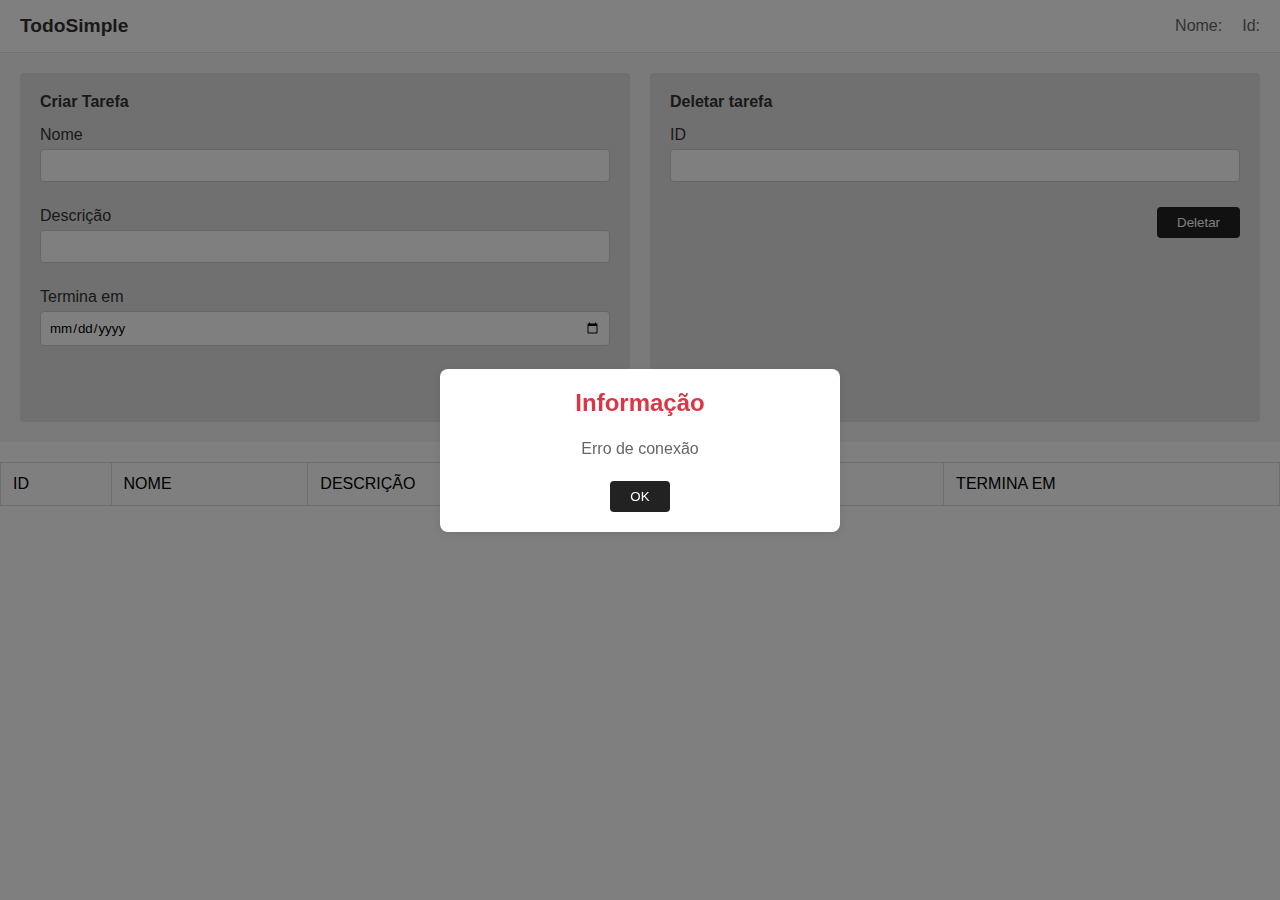
<file: view/homePage.html>
<!DOCTYPE html>
<html lang="-pt-br">
<head>
    <meta charset="UTF-8">
    <meta name="viewport" content="width=device-width, initial-scale=1.0">
    <title>TodoSimple • Home</title>
    <link rel="stylesheet" href="css/home.css"><style>
        .overlay {
            position: fixed;
            top: 0;
            left: 0;
            width: 100%;
            height: 100%;
            background-color: rgba(0, 0, 0, 0.5);
            display: none;
            justify-content: center;
            align-items: center;
            z-index: 1000;
        }

        /* Modal styles */
        .modal {
            background-color: white;
            padding: 20px;
            border-radius: 8px;
            box-shadow: 0 2px 10px rgba(0, 0, 0, 0.1);
            width: 90%;
            max-width: 400px;
            text-align: center;
        }

        .modal-header {
            margin-bottom: 20px;
        }

        .modal-title {
            color: #dc3545;
            font-size: 1.5rem;
            margin-bottom: 10px;
        }

        .modal-body {
            margin-bottom: 20px;
            color: #666;
            line-height: 1.5;
        }

        .modal-footer {
            display: flex;
            justify-content: center;
        }

        .btn-error {
            padding: 10px 30px;
            border: none;
            border-radius: 4px;
            background-color: #dc3545;
            color: white;
            cursor: pointer;
            font-size: 1rem;
            transition: background-color 0.2s;
        }

        .btn-error:hover {
            background-color: #c82333;
        }

        /* Test button styles */
        .show-error-btn {
            padding: 10px 20px;
            background-color: #007bff;
            color: white;
            border: none;
            border-radius: 4px;
            cursor: pointer;
        }

        .show-error-btn:hover {
            background-color: #0056b3;
        }
    </style>
</head>
<body>
    <!-- Overlay and Modal -->
    <div class="overlay" id="infoOverlay">
        <div class="modal">
            <div class="modal-header">
                <h2 class="modal-title">Informação</h2>
            </div>
            <div class="modal-body" id="infoMessage">
                <!-- Error message will be inserted here -->
            </div>
            <div class="modal-footer">
                <button class="btn" onclick="hideInfo()">OK</button>
            </div>
        </div>
    </div>

    <nav class="navbar">
        <a href="signPage.html" class="navbar-brand">TodoSimple</a>
        <div class="navbar-nav">
            <a href="#" id="user-name" class="nav-link">Nome:</a>
            <a href="#" id="user-id" class="nav-link">Id:</a>
        </div>
    </nav>

    <div class="container">
        <div class="section">
            <h2 class="section-title">Criar Tarefa</h2>
            <form id="createTaskForm">
                <div class="form-group">
                    <label for="name">Nome</label>
                    <input type="text" id="name" name="name" required>
                </div>
                <div class="form-group">
                    <label for="description">Descrição</label>
                    <input type="text" id="description" name="description" required>
                </div>
                <div class="form-group">
                    <label for="end-at">Termina em</label>
                    <input type="date" id="end-at" name="end-at" date required>
                </div>
                <button type="submit" class="btn">Criar</button>
            </form>
        </div>

        <div class="section">
            <h2 class="section-title">Deletar tarefa</h2>
            <form id="deleteTaskForm">
                <div class="form-group">
                    <label for="taskId">ID</label>
                    <input type="text" id="taskId" name="taskId" required>
                </div>
                <button type="submit" class="btn">Deletar</button>
            </form>
        </div>
    </div>

    <table class="task-table">
        <thead>
            <tr>
                <th>ID</th>
                <th>NOME</th>
                <th>DESCRIÇÃO</th>
                <th>CRIADO EM</th>
                <th>TERMINA EM</th>
            </tr>
        </thead>
        <tbody id="taskTableBody">
            <!-- Tasks will be inserted here by JavaScript -->
        </tbody>
    </table>
    
    <script src="js/main.js"></script>
</body>
</html>
</file>
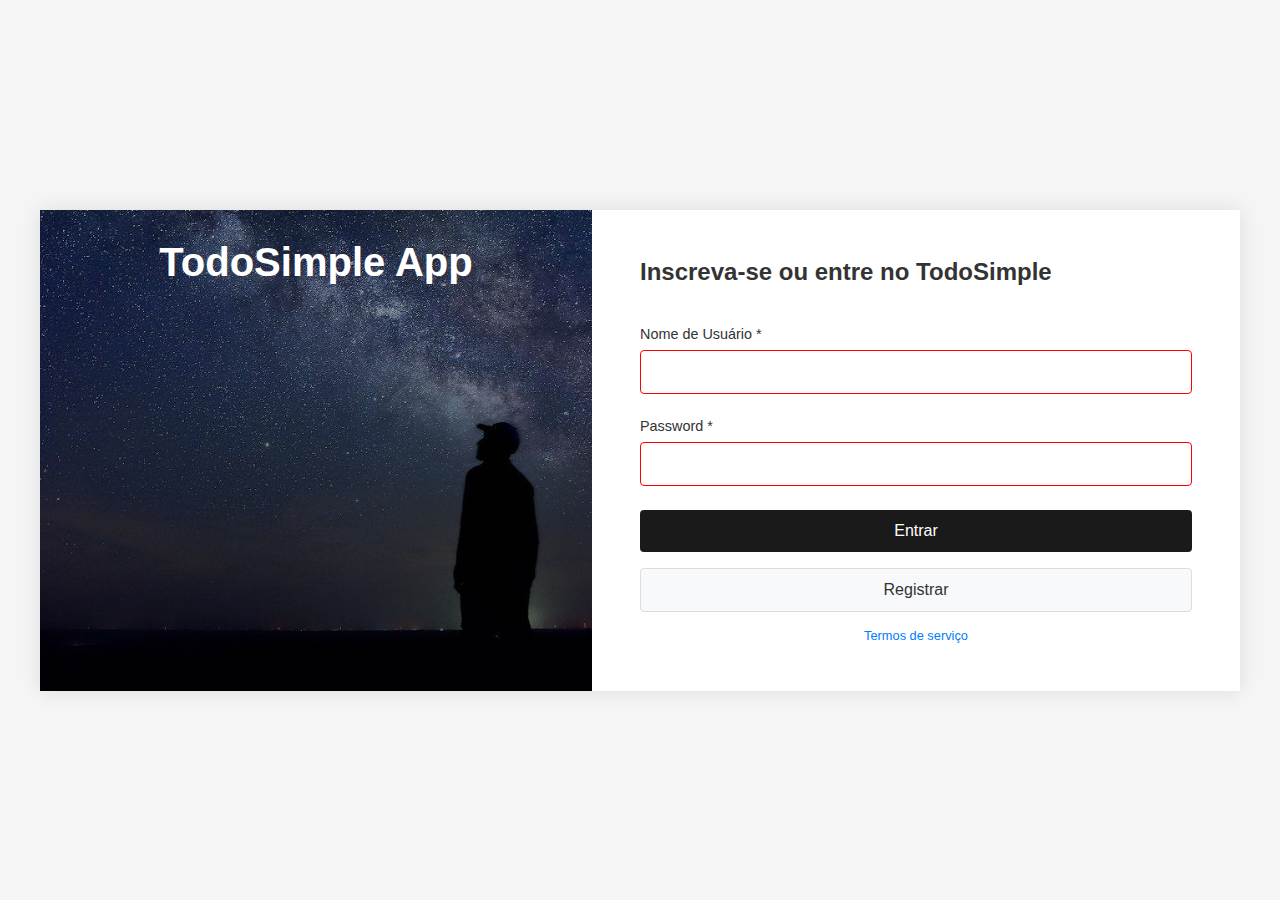
<file: view/signPage.html>
<!DOCTYPE html>
<html lang="en">
<head>
    <meta charset="UTF-8">
    <meta name="viewport" content="width=device-width, initial-scale=1.0">
    <title>TodoSimple App</title>
    <link rel="stylesheet" href="css/sign.css">
    <style>
        .overlay {
            position: fixed;
            top: 0;
            left: 0;
            width: 100%;
            height: 100%;
            background-color: rgba(0, 0, 0, 0.5);
            display: none;
            justify-content: center;
            align-items: center;
            z-index: 1000;
        }

        /* Modal styles */
        .modal {
            background-color: white;
            padding: 20px;
            border-radius: 8px;
            box-shadow: 0 2px 10px rgba(0, 0, 0, 0.1);
            width: 90%;
            max-width: 400px;
            text-align: center;
        }

        .modal-header {
            margin-bottom: 20px;
        }

        .modal-title {
            color: #dc3545;
            font-size: 1.5rem;
            margin-bottom: 10px;
        }

        .modal-body {
            margin-bottom: 20px;
            color: #666;
            line-height: 1.5;
        }

        .modal-footer {
            display: flex;
            justify-content: center;
        }

        .btn-error {
            padding: 10px 30px;
            border: none;
            border-radius: 4px;
            background-color: #dc3545;
            color: white;
            cursor: pointer;
            font-size: 1rem;
            transition: background-color 0.2s;
        }

        .btn-error:hover {
            background-color: #c82333;
        }

        /* Test button styles */
        .show-error-btn {
            padding: 10px 20px;
            background-color: #007bff;
            color: white;
            border: none;
            border-radius: 4px;
            cursor: pointer;
        }

        .show-error-btn:hover {
            background-color: #0056b3;
        }
    </style>
</head>
<body>

    <!-- Overlay and Modal -->
    <div class="overlay" id="infoOverlay">
        <div class="modal">
            <div class="modal-header">
                <h2 class="modal-title">Informação</h2>
            </div>
            <div class="modal-body" id="infoMessage">
                <!-- Error message will be inserted here -->
            </div>
            <div class="modal-footer">
                <button class="btn" onclick="hideInfo()">OK</button>
            </div>
        </div>
    </div>

    <div class="container">
        <div class="hero">
            <div class="hero-content">
                <h1>TodoSimple App</h1>
            </div>
        </div>
        <div class="form-container">
            <div class="form-header">
                <h2>Inscreva-se ou entre no TodoSimple</h2>
            </div>
            <form id="loginForm">
                <div class="form-group">
                    <label for="username">Nome de Usuário *</label>
                    <input type="text" id="username" name="username" required>
                    <div class="error" id="error-username"></div>
                </div>
                <div class="form-group">
                    <label for="password">Password *</label>
                    <input type="password" id="password" name="password" required>
                    <div class="error" id="error-password"></div>
                </div>
                <button type="submit" class="btn btn-primary">Entrar</button>
                <button type="button" class="btn btn-secondary">Registrar</button>
                <p class="terms">
                    <a href="#">Termos de serviço</a>
                </p>
            </form>
        </div>
    </div>
    <script src="js/sign.js"></script>
</body>
</html>
</file>
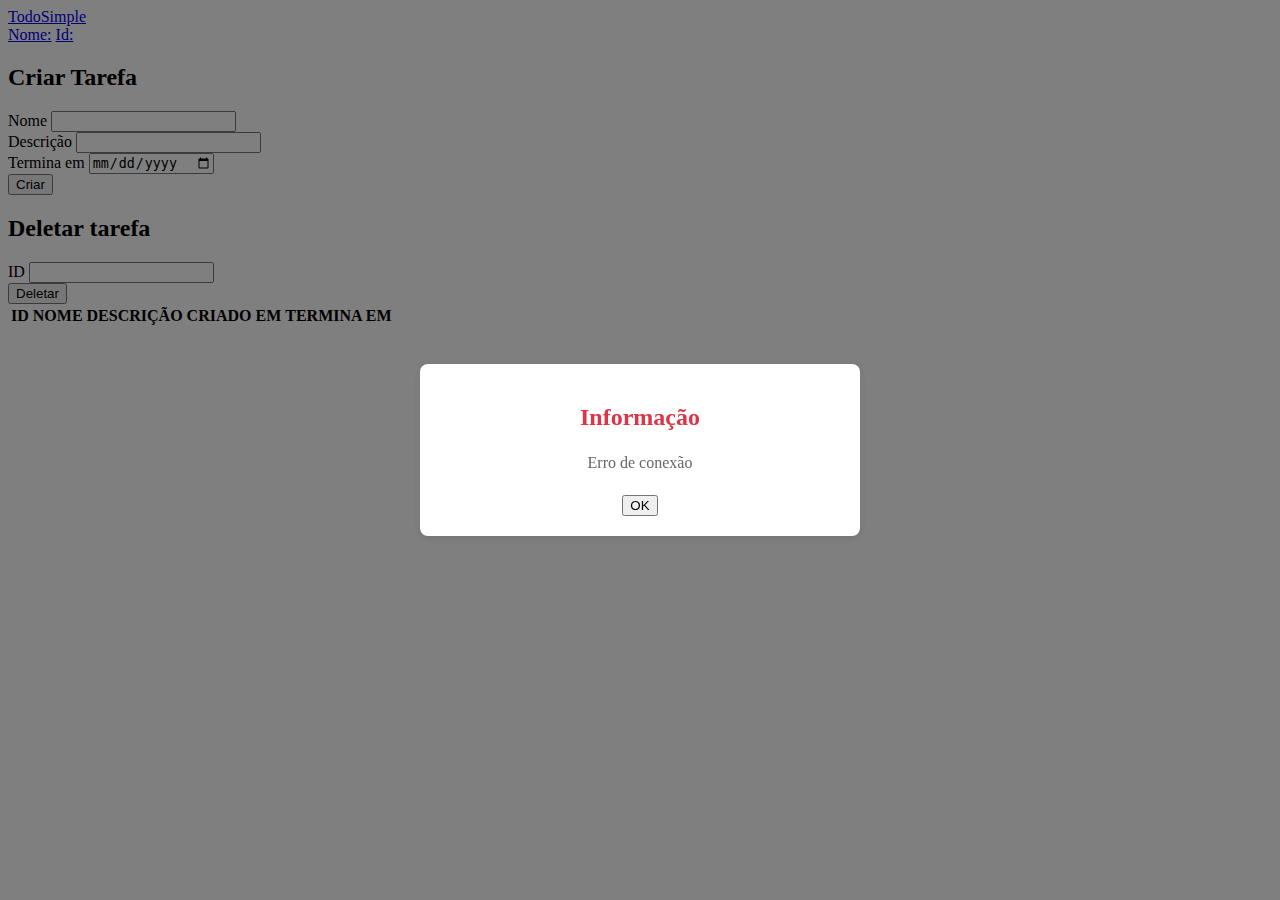
<file: src/main/resources/templates/homePage.html>
<!DOCTYPE html>
<html lang="-pt-br" xmlns:th="http://www.w3.org/1999/xhtml">
<head>
    <meta charset="UTF-8">
    <meta name="viewport" content="width=device-width, initial-scale=1.0">
    <title>TodoSimple • Home</title>
    <link rel="stylesheet" th:href="@{/css/home.css}"><style>
        .overlay {
            position: fixed;
            top: 0;
            left: 0;
            width: 100%;
            height: 100%;
            background-color: rgba(0, 0, 0, 0.5);
            display: none;
            justify-content: center;
            align-items: center;
            z-index: 1000;
        }

        /* Modal styles */
        .modal {
            background-color: white;
            padding: 20px;
            border-radius: 8px;
            box-shadow: 0 2px 10px rgba(0, 0, 0, 0.1);
            width: 90%;
            max-width: 400px;
            text-align: center;
        }

        .modal-header {
            margin-bottom: 20px;
        }

        .modal-title {
            color: #dc3545;
            font-size: 1.5rem;
            margin-bottom: 10px;
        }

        .modal-body {
            margin-bottom: 20px;
            color: #666;
            line-height: 1.5;
        }

        .modal-footer {
            display: flex;
            justify-content: center;
        }

        .btn-error {
            padding: 10px 30px;
            border: none;
            border-radius: 4px;
            background-color: #dc3545;
            color: white;
            cursor: pointer;
            font-size: 1rem;
            transition: background-color 0.2s;
        }

        .btn-error:hover {
            background-color: #c82333;
        }

        /* Test button styles */
        .show-error-btn {
            padding: 10px 20px;
            background-color: #007bff;
            color: white;
            border: none;
            border-radius: 4px;
            cursor: pointer;
        }

        .show-error-btn:hover {
            background-color: #0056b3;
        }
    </style>
</head>
<body>
    <!-- Overlay and Modal -->
    <div class="overlay" id="infoOverlay">
        <div class="modal">
            <div class="modal-header">
                <h2 class="modal-title">Informação</h2>
            </div>
            <div class="modal-body" id="infoMessage">
                <!-- Error message will be inserted here -->
            </div>
            <div class="modal-footer">
                <button class="btn" onclick="hideInfo()">OK</button>
            </div>
        </div>
    </div>

    <nav class="navbar">
        <a href="view/signPage.html" class="navbar-brand">TodoSimple</a>
        <div class="navbar-nav">
            <a href="#" id="user-name" class="nav-link">Nome:</a>
            <a href="#" id="user-id" class="nav-link">Id:</a>
        </div>
    </nav>

    <div class="container">
        <div class="section">
            <h2 class="section-title">Criar Tarefa</h2>
            <form id="createTaskForm">
                <div class="form-group">
                    <label for="name">Nome</label>
                    <input type="text" id="name" name="name" required>
                </div>
                <div class="form-group">
                    <label for="description">Descrição</label>
                    <input type="text" id="description" name="description" required>
                </div>
                <div class="form-group">
                    <label for="end-at">Termina em</label>
                    <input type="date" id="end-at" name="end-at" date required>
                </div>
                <button type="submit" class="btn">Criar</button>
            </form>
        </div>

        <div class="section">
            <h2 class="section-title">Deletar tarefa</h2>
            <form id="deleteTaskForm">
                <div class="form-group">
                    <label for="taskId">ID</label>
                    <input type="text" id="taskId" name="taskId" required>
                </div>
                <button type="submit" class="btn">Deletar</button>
            </form>
        </div>
    </div>

    <table class="task-table">
        <thead>
            <tr>
                <th>ID</th>
                <th>NOME</th>
                <th>DESCRIÇÃO</th>
                <th>CRIADO EM</th>
                <th>TERMINA EM</th>
            </tr>
        </thead>
        <tbody id="taskTableBody">
            <!-- Tasks will be inserted here by JavaScript -->
        </tbody>
    </table>
    <script >

        const BASE_URL = "http://localhost:8080/task"

        document.getElementById('createTaskForm').addEventListener('submit', async function(e) {
            e.preventDefault();

            const name = document.getElementById('name').value;
            const description = document.getElementById('description').value;
            const endAt = document.getElementById('end-at').value;

            createTask(name, description, endAt );

            updateTaskTable();
           // this.reset();
        });

        document.getElementById('deleteTaskForm').addEventListener('submit', function(e) {
            e.preventDefault();

            const taskId = parseInt(document.getElementById('taskId').value);
            deleteTask(taskId);
            updateTaskTable();
            this.reset();
        });

        async function updateTaskTable() {
            const tbody = document.getElementById('taskTableBody');
            tbody.innerHTML = '';

            const response = await getTasks();
            const data = await response.json();
            let tasks = data;

            tasks.forEach(task => {

                const row = document.createElement('tr');
                row.innerHTML = `
                    <td>${task.id}</td>
                    <td>${task.title}</td>
                    <td>${task.description}</td>
                    <td>${task.createdAt[2]}/${task.createdAt[1]}/${task.createdAt[0]}</td>
                    <td>${task.endAt[2]}/${task.endAt[1]}/${task.endAt[0]}</td>
                `;
                tbody.appendChild(row);
            });
        }

        async function getTasks()
        {
            let header = new Headers();
            header.append("Content-Type", "application/json; charset=utf8");
            header.append("Authorization", window.localStorage.getItem("Authorization"))

            const response = await getUser();

            const data = await response.json();

            try {
                const response = await fetch(`${BASE_URL}/user/${data.id}`, {
                    method: "GET",
                    headers: header,
                });

                return response;
            } catch (error) {
                showInfo("Erro de conexão")
                throw error;
            }
        }

        async function createTask(title, description, endAt)
        {
            let dateConvert = endAt.split("-").map(Number);
            dateConvert.push(0,0,0,0)
            let raw = JSON.stringify({
                "title": title,
                "description": description,
                "endAt": [
                    dateConvert[0],
                    dateConvert[1],
                    dateConvert[2],
                    dateConvert[3],
                    dateConvert[4],
                    dateConvert[5],
                    dateConvert[6],
                ]
             });
            let header = new Headers();
            header.append("Content-Type", "application/json; charset=utf8");
            header.append("Authorization", window.localStorage.getItem("Authorization"))

            try {
                const response = await fetch(`${BASE_URL}`, {
                    method: "POST",
                    headers: header,
                    body: raw
                });

            } catch (error) {
                showInfo("Erro de conexão")
                throw error;
            }
        }

        async function deleteTask(id)
        {

            let header = new Headers();
            header.append("Content-Type", "application/json; charset=utf8");
            header.append("Authorization", window.localStorage.getItem("Authorization"))

            try {
                const response = await fetch(`${BASE_URL}/${id}`, {
                    method: "DELETE",
                    headers: header,
                });

            } catch (error) {
                showInfo("Erro de conexão")
                throw error;
            }
        }

        renderUserInfo();

        async function renderUserInfo() {

            const response = await getUser();

            const data = await response.json();

            document.querySelector("#user-name").innerHTML = `Nome de usuário: ${data.username}`
            document.querySelector("#user-id").innerHTML = `ID de usuário: ${data.id}`
        }

        async function getUser()
        {
            let header = new Headers();
            header.append("Content-Type", "application/json; charset=utf8");
            header.append("Authorization", window.localStorage.getItem("Authorization"))

            try {
                const response = await fetch(`http://localhost:8080/user/me`, {
                    method: "GET",
                    headers: header,
                });

                return response;
            } catch (error) {
                showInfo("Erro de conexão");
                throw error;
            }
        }

        function showInfo(message) {
            const overlay = document.getElementById('infoOverlay');
            const infoMessage = document.getElementById('infoMessage');

            // Set error message
            infoMessage.textContent = message;

            // Show overlay with fade effect
            overlay.style.display = 'flex';
            overlay.style.opacity = '0';
            setTimeout(() => {
                overlay.style.opacity = '1';
            }, 10);
        }

        // Function to hide error
        function hideInfo() {
            const overlay = document.getElementById('infoOverlay');
            overlay.style.opacity = '0';
            setTimeout(() => {
                overlay.style.display = 'none';
            }, 200);

            window.setTimeout(function () {
                window.location = "/signPage";
               }, 500)
        }

        updateTaskTable();
    </script>
</body>
</html>
</file>
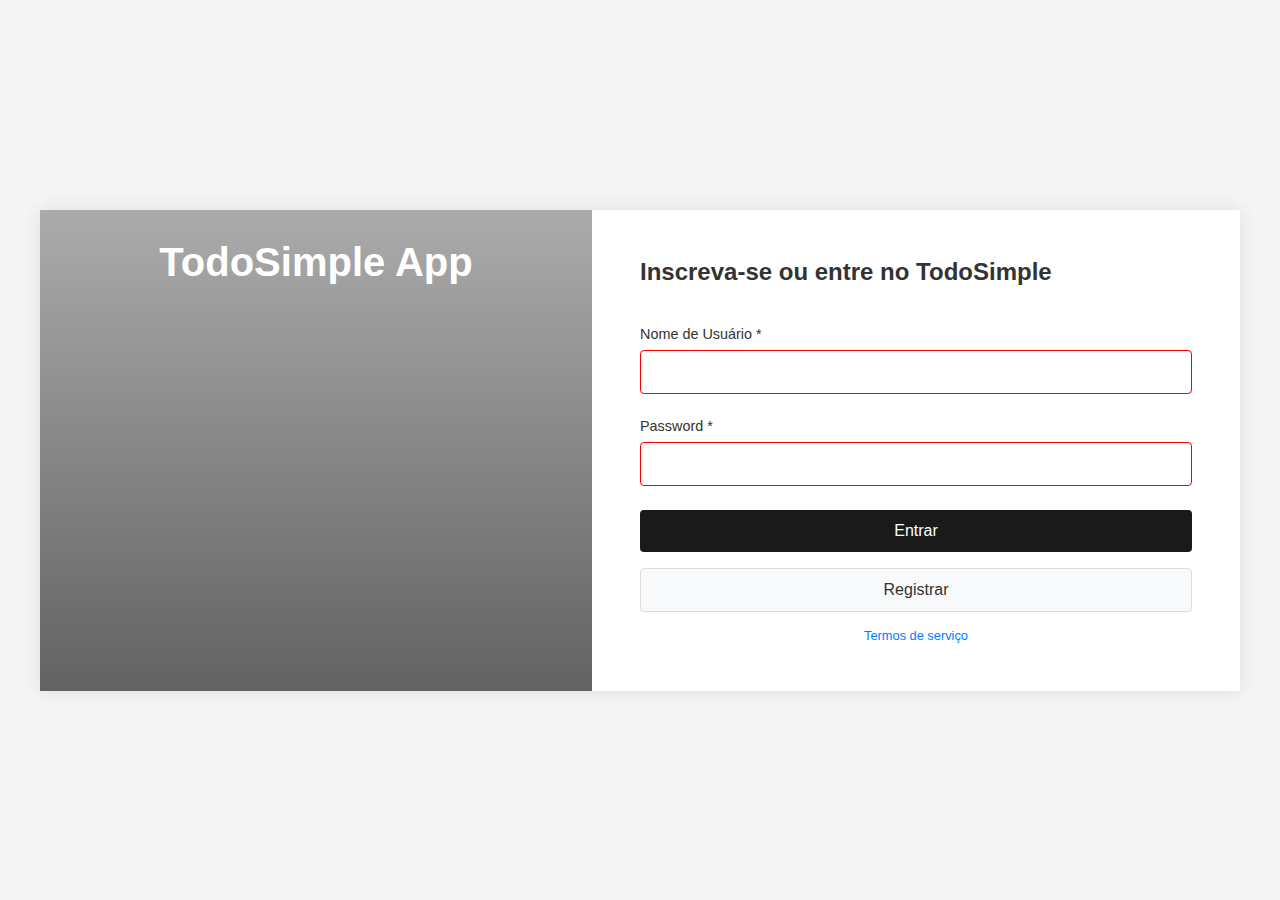
<file: src/main/resources/templates/signPage.html>
<!DOCTYPE html>
<html lang="en" xmlns:th="http://www.thymeleaf.org">
<head>
    <meta charset="UTF-8">
    <meta name="viewport" content="width=device-width, initial-scale=1.0">

    <title>TodoSimple App</title>
    <link rel="stylesheet" href="css/sign.css">
    <style>.overlay {
            position: fixed;
            top: 0;
            left: 0;
            width: 100%;
            height: 100%;
            background-color: rgba(0, 0, 0, 0.5);
            display: none;
            justify-content: center;
            align-items: center;
            z-index: 1000;
        }

        /* Modal styles */
        .modal {
            background-color: white;
            padding: 20px;
            border-radius: 8px;
            box-shadow: 0 2px 10px rgba(0, 0, 0, 0.1);
            width: 90%;
            max-width: 400px;
            text-align: center;
        }

        .modal-header {
            margin-bottom: 20px;
        }

        .modal-title {
            color: #dc3545;
            font-size: 1.5rem;
            margin-bottom: 10px;
        }

        .modal-body {
            margin-bottom: 20px;
            color: #666;
            line-height: 1.5;
        }

        .modal-footer {
            display: flex;
            justify-content: center;
        }

        .btn-error {
            padding: 10px 30px;
            border: none;
            border-radius: 4px;
            background-color: #dc3545;
            color: white;
            cursor: pointer;
            font-size: 1rem;
            transition: background-color 0.2s;
        }

        .btn-error:hover {
            background-color: #c82333;
        }

        /* Test button styles */
        .show-error-btn {
            padding: 10px 20px;
            background-color: #007bff;
            color: white;
            border: none;
            border-radius: 4px;
            cursor: pointer;
        }

        .show-error-btn:hover {
            background-color: #0056b3;
        }</style>
</head>
<body>

    <!-- Overlay and Modal -->
    <div class="overlay" th:id="infoOverlay">
        <div class="modal">
            <div class="modal-header">
                <h2 class="modal-title">Informação</h2>
            </div>
            <div class="modal-body" id="infoMessage">
                <!-- Error message will be inserted here -->
            </div>
            <div class="modal-footer">
                <button class="btn" onclick="hideInfo()">OK</button>
            </div>
        </div>
    </div>
    <div class="container">
        <div class="hero">
            <div class="hero-content">
                <h1>TodoSimple App</h1>
            </div>
        </div>
        <div class="form-container">
            <div class="form-header">
                <h2>Inscreva-se ou entre no TodoSimple</h2>
            </div>
            <form id="loginForm">
                <div class="form-group">
                    <label for="username">Nome de Usuário *</label>
                    <input type="text" id="username" name="username" required>
                    <div class="error" id="error-username"></div>
                </div>
                <div class="form-group">
                    <label for="password">Password *</label>
                    <input type="password" id="password" name="password" required>
                    <div class="error" id="error-password"></div>
                </div>
                <button type="submit" class="btn btn-primary">Entrar</button>
                <button type="button" class="btn btn-secondary">Registrar</button>
                <p class="terms">
                    <a href="#">Termos de serviço</a>
                </p>
            </form>
        </div>
    </div>
    <script>
        const BASE_URL = "http://localhost:8080";

function showInfo(message) {
    const overlay = document.getElementById('infoOverlay');
    const infoMessage = document.getElementById('infoMessage');

    // Set error message
    infoMessage.textContent = message;

    // Show overlay with fade effect
    overlay.style.display = 'flex';
    overlay.style.opacity = '0';
    setTimeout(() => {
        overlay.style.opacity = '1';
    }, 10);
}

// Function to hide error
function hideInfo() {
    const overlay = document.getElementById('infoOverlay');
    overlay.style.opacity = '0';
    setTimeout(() => {
        overlay.style.display = 'none';
    }, 200);
}

// Close modal when clicking outside
document.getElementById('infoOverlay').addEventListener('click', function(e) {
    if (e.target === this) {
        hideError();
    }
});

// Prevent modal close when clicking inside the modal
document.querySelector('.modal').addEventListener('click', function(e) {
    e.stopPropagation();
});

// Close modal with Escape key
document.addEventListener('keydown', function(e) {
    if (e.key === 'Escape') {
        hideError();
    }
});



function showErrorMessage(){
    const usernameInput = document.querySelector("#username");
    const passwordInput = document.querySelector("#password");

    const usernameError = document.querySelector("div#error-username");
    const passwordError = document.querySelector("div#error-password");

    usernameError.innerHTML = "";
    passwordError.innerHTML = "";

    if(usernameInput.value === '' || usernameInput == null ){
        usernameError.style.display = "block";
        usernameError.innerHTML = "Username não pode ser vazio";

        return false;
    }
    else if(usernameInput.value.length < 2){
        usernameError.style.display = "block";
        usernameError.innerText = "Username precisar ser maior que 2 caracteres";

        return false;
    }
    else if(usernameInput.value.length > 100){
        usernameError.style.display = "block";
        usernameError.innerText = "Username precisar ser menor que 100 caracteres";

        return false;
    }

    var passwordvalue =  passwordInput.value;

    if(passwordInput.value === "" || passwordInput == null){
        passwordError.style.display = "block";
        passwordError.innerHTML = "A senha não pode ser vazia";

        return false;
    }
    else if(passwordvalue.length < 8){
        passwordError.style.display = "block";
        passwordError.innerHTML = "A senha tem que ser maior que 8 caratecteres";

        return false;
    }
    else if(passwordvalue.length > 60){
        passwordError.style.display = "block";
        passwordError.innerHTML = "A senha tem que ser menor que 60 caratecteres";

        return false;
    }

    return true;
}
document.getElementById('loginForm').addEventListener('submit', submit);

async function submit(e) {
   //if(!showErrorMessage()) return;

    e.preventDefault();

    const username = document.getElementById('username');
    const password = document.getElementById('password');

    // Simple validation
    if(!showErrorMessage()) return;

    const response = await loginUser(username.value, password.value);

    if(response.ok){;

        const {token} = await response.json();
        window.localStorage.setItem("Authorization", token);

        window.setTimeout(function () {
           window.location = "/homePage";
          }, 2000)
    }else{
        const data = await response.json();

        showInfo("Error: " + data.message)
        return;
    }
}

document.querySelector(".btn-secondary").addEventListener('click', async function(e) {
    if(!showErrorMessage()) return;

    e.preventDefault();

    const username = document.getElementById('username');
    const password = document.getElementById('password');

    // Simple validation
    if(!showErrorMessage()) return;


    const response = await registerUser(username.value, password.value);

    if(response.ok){
        showInfo("Usuário criado com sucesso. Agore Entre com ele")
    }else{
        const data = await response.json();

        showInfo("Erro: " + data.message)
        return;
    }

});

async function registerUser(username, password){
    let header = new Headers();
    header.append("Content-Type", "application/json; charset=utf8");

    try {
        const response = await fetch(`${BASE_URL}/user`, {
            method: "POST",
            headers: header,
            body: JSON.stringify({ username, password }),
        });

        return response;
    } catch (error) {

        showInfo("Erro de conexão: " + error.message )
        throw error;
    }
}

async function loginUser(username, password)
{
    let header = new Headers();
    header.append("Content-Type", "application/json; charset=utf8");

    try {
        const response = await fetch(`${BASE_URL}/auth/login`, {
            method: "POST",
            headers: header,
            body: JSON.stringify({ username, password }),
        });

        return response;
    } catch (error) {

        showInfo("Erro de conexão: " + error.message )
        throw error;
    }
}


    </script>
</body>
</html>
</file>
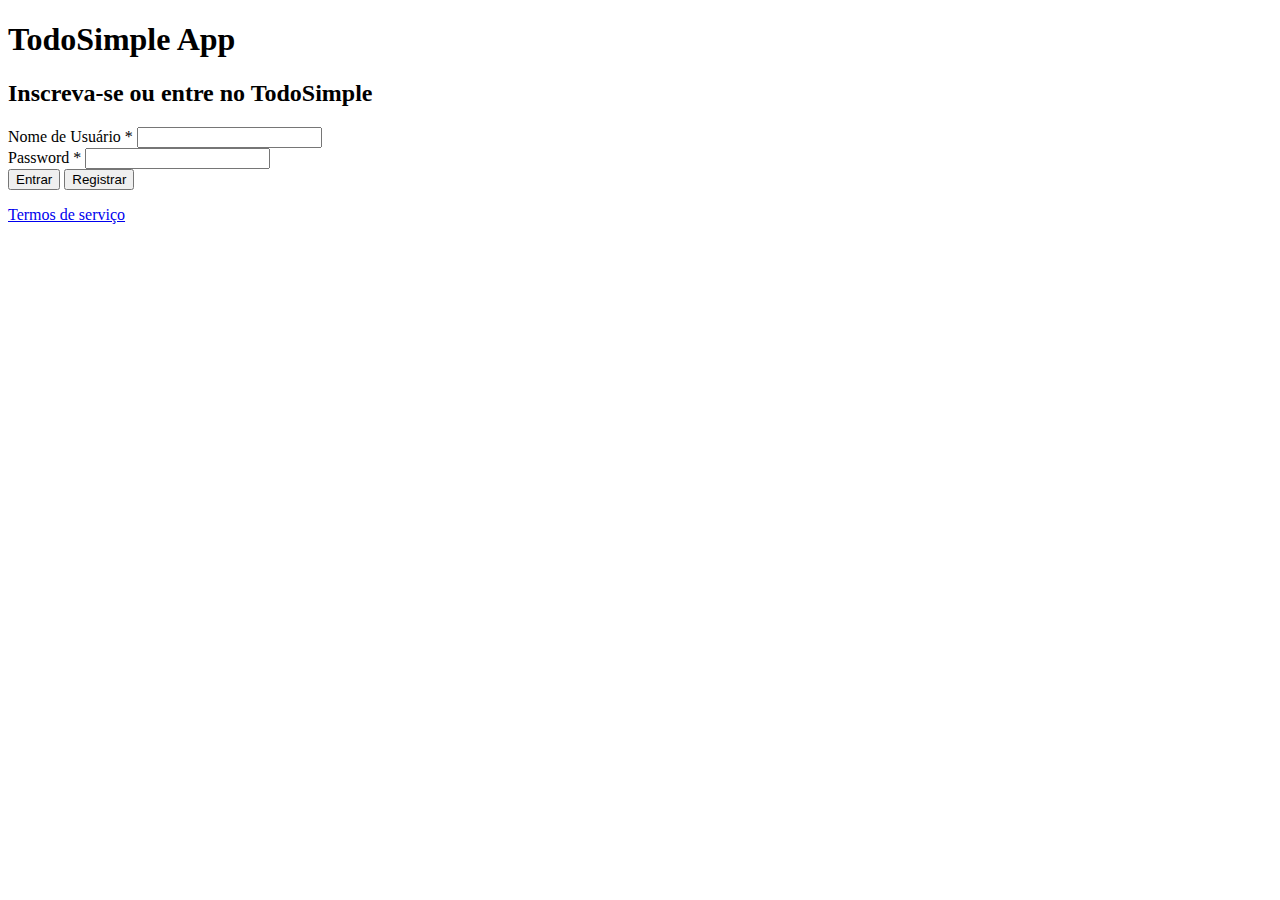
<file: src/main/resources/templates/view/signPage.html>
<!DOCTYPE html>
<html  xmlns:th="http://www.w3.org/1999/xhtml" lang="en">
<head>
    <meta charset="UTF-8">
    <meta name="viewport" content="width=device-width, initial-scale=1.0">
    <title>TodoSimple App</title>
    <link rel="stylesheet" th:href="@{/css/sign.css}">
    <style>
        .overlay {
            position: fixed;
            top: 0;
            left: 0;
            width: 100%;
            height: 100%;
            background-color: rgba(0, 0, 0, 0.5);
            display: none;
            justify-content: center;
            align-items: center;
            z-index: 1000;
        }

        /* Modal styles */
        .modal {
            background-color: white;
            padding: 20px;
            border-radius: 8px;
            box-shadow: 0 2px 10px rgba(0, 0, 0, 0.1);
            width: 90%;
            max-width: 400px;
            text-align: center;
        }

        .modal-header {
            margin-bottom: 20px;
        }

        .modal-title {
            color: #dc3545;
            font-size: 1.5rem;
            margin-bottom: 10px;
        }

        .modal-body {
            margin-bottom: 20px;
            color: #666;
            line-height: 1.5;
        }

        .modal-footer {
            display: flex;
            justify-content: center;
        }

        .btn-error {
            padding: 10px 30px;
            border: none;
            border-radius: 4px;
            background-color: #dc3545;
            color: white;
            cursor: pointer;
            font-size: 1rem;
            transition: background-color 0.2s;
        }

        .btn-error:hover {
            background-color: #c82333;
        }

        /* Test button styles */
        .show-error-btn {
            padding: 10px 20px;
            background-color: #007bff;
            color: white;
            border: none;
            border-radius: 4px;
            cursor: pointer;
        }

        .show-error-btn:hover {
            background-color: #0056b3;
        }
    </style>
</head>
<body>

    <!-- Overlay and Modal -->
    <div class="overlay" id="infoOverlay">
        <div class="modal">
            <div class="modal-header">
                <h2 class="modal-title">Informação</h2>
            </div>
            <div class="modal-body" id="infoMessage">
                <!-- Error message will be inserted here -->
            </div>
            <div class="modal-footer">
                <button class="btn" onclick="hideInfo()">OK</button>
            </div>
        </div>
    </div>

    <div class="container">
        <div class="hero">
            <div class="hero-content">
                <h1>TodoSimple App</h1>
            </div>
        </div>
        <div class="form-container">
            <div class="form-header">
                <h2>Inscreva-se ou entre no TodoSimple</h2>
            </div>
            <form id="loginForm">
                <div class="form-group">
                    <label for="username">Nome de Usuário *</label>
                    <input type="text" id="username" name="username" required>
                    <div class="error" id="error-username"></div>
                </div>
                <div class="form-group">
                    <label for="password">Password *</label>
                    <input type="password" id="password" name="password" required>
                    <div class="error" id="error-password"></div>
                </div>
                <button type="submit" class="btn btn-primary">Entrar</button>
                <button type="button" class="btn btn-secondary">Registrar</button>
                <p class="terms">
                    <a href="#">Termos de serviço</a>
                </p>
            </form>
        </div>
    </div>

</body>
</html>
</file>
<file: view/css/home.css>
* {
  margin: 0;
  padding: 0;
  box-sizing: border-box;
  font-family: Arial, sans-serif;
}

.navbar {
  background-color: white;
  padding: 15px 20px;
  border-bottom: 1px solid #e0e0e0;
  display: flex;
  justify-content: space-between;
  align-items: center;
}

.navbar-brand {
  font-size: 1.2rem;
  font-weight: bold;
  color: #333;
  text-decoration: none;
}

.navbar-nav {
  display: flex;
  gap: 20px;
}

.nav-link {
  color: #666;
  text-decoration: none;
}

.container {
  padding: 20px;
  display: grid;
  grid-template-columns: 1fr 1fr;
  gap: 20px;
  background-color: #f5f5f5;
}

.section {
  background-color: #e0e0e0;
  padding: 20px;
  border-radius: 4px;
}

.section-title {
  font-size: 1rem;
  margin-bottom: 15px;
  color: #333;
}

.form-group {
  margin-bottom: 15px;
}

.form-group label {
  display: block;
  margin-bottom: 5px;
  color: #333;
}

.form-group input {
  width: 100%;
  padding: 8px;
  border: 1px solid #ccc;
  border-radius: 4px;
  margin-bottom: 10px;
}

.btn {
  padding: 8px 20px;
  border: none;
  border-radius: 4px;
  cursor: pointer;
  background-color: #222;
  color: white;
  float: right;
}

.task-table {
  width: 100%;
  border-collapse: collapse;
  margin-top: 20px;
  background-color: white;
}

.task-table th,
.task-table td {
  padding: 12px;
  text-align: left;
  border: 1px solid #ddd;
}

.task-table th {
  background-color: white;
  font-weight: normal;
}

.task-table tr:hover {
  background-color: #f9f9f9;
}
</file>
<file: view/css/sign.css>
* {
  margin: 0;
  padding: 0;
  box-sizing: border-box;
  font-family: -apple-system, BlinkMacSystemFont, "Segoe UI", Roboto, Arial, sans-serif;
}

body {
  display: flex;
  min-height: 100vh;
  background: #f5f5f5;
}

.container {
  display: flex;
  width: 100%;
  max-width: 1200px;
  margin: auto;
  box-shadow: 0 0 20px rgba(0, 0, 0, 0.1);
}

.hero {
  flex: 1;
  background-image: url('../image/1737462010678f90fa095cb_1737462010_3x2_lg.jpg');
  background-size: cover;
  background-position: center;
  position: relative;
  display: flex;
  align-items: center;
  justify-content: center;
}

.hero::before {
  content: '';
  position: absolute;
  top: 0;
  left: 0;
  right: 0;
  bottom: 0;
  background: linear-gradient(180deg, rgba(0,0,0,0.3) 0%, rgba(0,0,0,0.6) 100%);
}

.hero-content {
  position: relative;
  color: white;
  text-align: center;
}

.hero-content h1 {
  font-size: 2.5rem;
  margin-bottom: 1rem;
  position: relative;
  top: -20vh;
  font-weight: 700;
}

.form-container {
  flex: 1;
  padding: 3rem;
  background: white;
  display: flex;
  flex-direction: column;
  justify-content: center;
}

.form-header {
  margin-bottom: 2rem;
}

.form-header h2 {
  font-size: 1.5rem;
  color: #333;
  margin-bottom: 0.5rem;
}

.form-group {
  margin-bottom: 1.5rem;
}

.form-group label {
  display: block;
  margin-bottom: 0.5rem;
  color: #333;
  font-size: 0.9rem;
}

.form-group input {
  width: 100%;
  padding: 0.75rem;
  border: 1px solid #ddd;
  border-radius: 4px;
  font-size: 1rem;
}
.form-group input:invalid:required {
  border-color: red;
}


.form-group .error {
  color: #dc3545;
  font-size: 0.8rem;
  margin-top: 0.25rem;
  display: block;
}

.btn {
  width: 100%;
  padding: 0.75rem;
  border: none;
  border-radius: 4px;
  font-size: 1rem;
  cursor: pointer;
  margin-bottom: 1rem;
}

.btn-primary {
  background: #1a1a1a;
  color: white;
}

.btn-secondary {
  background: #f8f9fa;
  color: #333;
  border: 1px solid #ddd;
}

.terms {
  text-align: center;
  font-size: 0.8rem;
  color: #666;
}

.terms a {
  color: #007bff;
  text-decoration: none;
}

@media (max-width: 768px) {
  .container {
      flex-direction: column;
  }
  
  .hero {
      min-height: 200px;
  }
}
</file>
<file: src/main/resources/templates/css/sign.css>
* {
  margin: 0;
  padding: 0;
  box-sizing: border-box;
  font-family: -apple-system, BlinkMacSystemFont, "Segoe UI", Roboto, Arial, sans-serif;
}

body {
  display: flex;
  min-height: 100vh;
  background: #f5f5f5;
}

.container {
  display: flex;
  width: 100%;
  max-width: 1200px;
  margin: auto;
  box-shadow: 0 0 20px rgba(0, 0, 0, 0.1);
}

.hero {
  flex: 1;
  background-image: url('https://www.google.com/url?sa=i&url=https%3A%2F%2Ffuturoastronomo.com.br%2Fas-11-estrelas-mais-proximas-da-terra%2F&psig=AOvVaw2kgco1SbjTXwLhOe1Iu7hF&ust=1738352934677000&source=images&cd=vfe&opi=89978449&ved=0CBQQjRxqFwoTCIj-grmbnosDFQAAAAAdAAAAABAT');
  background-size: cover;
  background-position: center;
  position: relative;
  display: flex;
  align-items: center;
  justify-content: center;
}

.hero::before {
  content: '';
  position: absolute;
  top: 0;
  left: 0;
  right: 0;
  bottom: 0;
  background: linear-gradient(180deg, rgba(0,0,0,0.3) 0%, rgba(0,0,0,0.6) 100%);
}

.hero-content {
  position: relative;
  color: white;
  text-align: center;
}

.hero-content h1 {
  font-size: 2.5rem;
  margin-bottom: 1rem;
  position: relative;
  top: -20vh;
  font-weight: 700;
}

.form-container {
  flex: 1;
  padding: 3rem;
  background: white;
  display: flex;
  flex-direction: column;
  justify-content: center;
}

.form-header {
  margin-bottom: 2rem;
}

.form-header h2 {
  font-size: 1.5rem;
  color: #333;
  margin-bottom: 0.5rem;
}

.form-group {
  margin-bottom: 1.5rem;
}

.form-group label {
  display: block;
  margin-bottom: 0.5rem;
  color: #333;
  font-size: 0.9rem;
}

.form-group input {
  width: 100%;
  padding: 0.75rem;
  border: 1px solid #ddd;
  border-radius: 4px;
  font-size: 1rem;
}
.form-group input:invalid:required {
  border-color: red;
}


.form-group .error {
  color: #dc3545;
  font-size: 0.8rem;
  margin-top: 0.25rem;
  display: block;
}

.btn {
  width: 100%;
  padding: 0.75rem;
  border: none;
  border-radius: 4px;
  font-size: 1rem;
  cursor: pointer;
  margin-bottom: 1rem;
}

.btn-primary {
  background: #1a1a1a;
  color: white;
}

.btn-secondary {
  background: #f8f9fa;
  color: #333;
  border: 1px solid #ddd;
}

.terms {
  text-align: center;
  font-size: 0.8rem;
  color: #666;
}

.terms a {
  color: #007bff;
  text-decoration: none;
}

@media (max-width: 768px) {
  .container {
      flex-direction: column;
  }
  
  .hero {
      min-height: 200px;
  }
}
</file>
